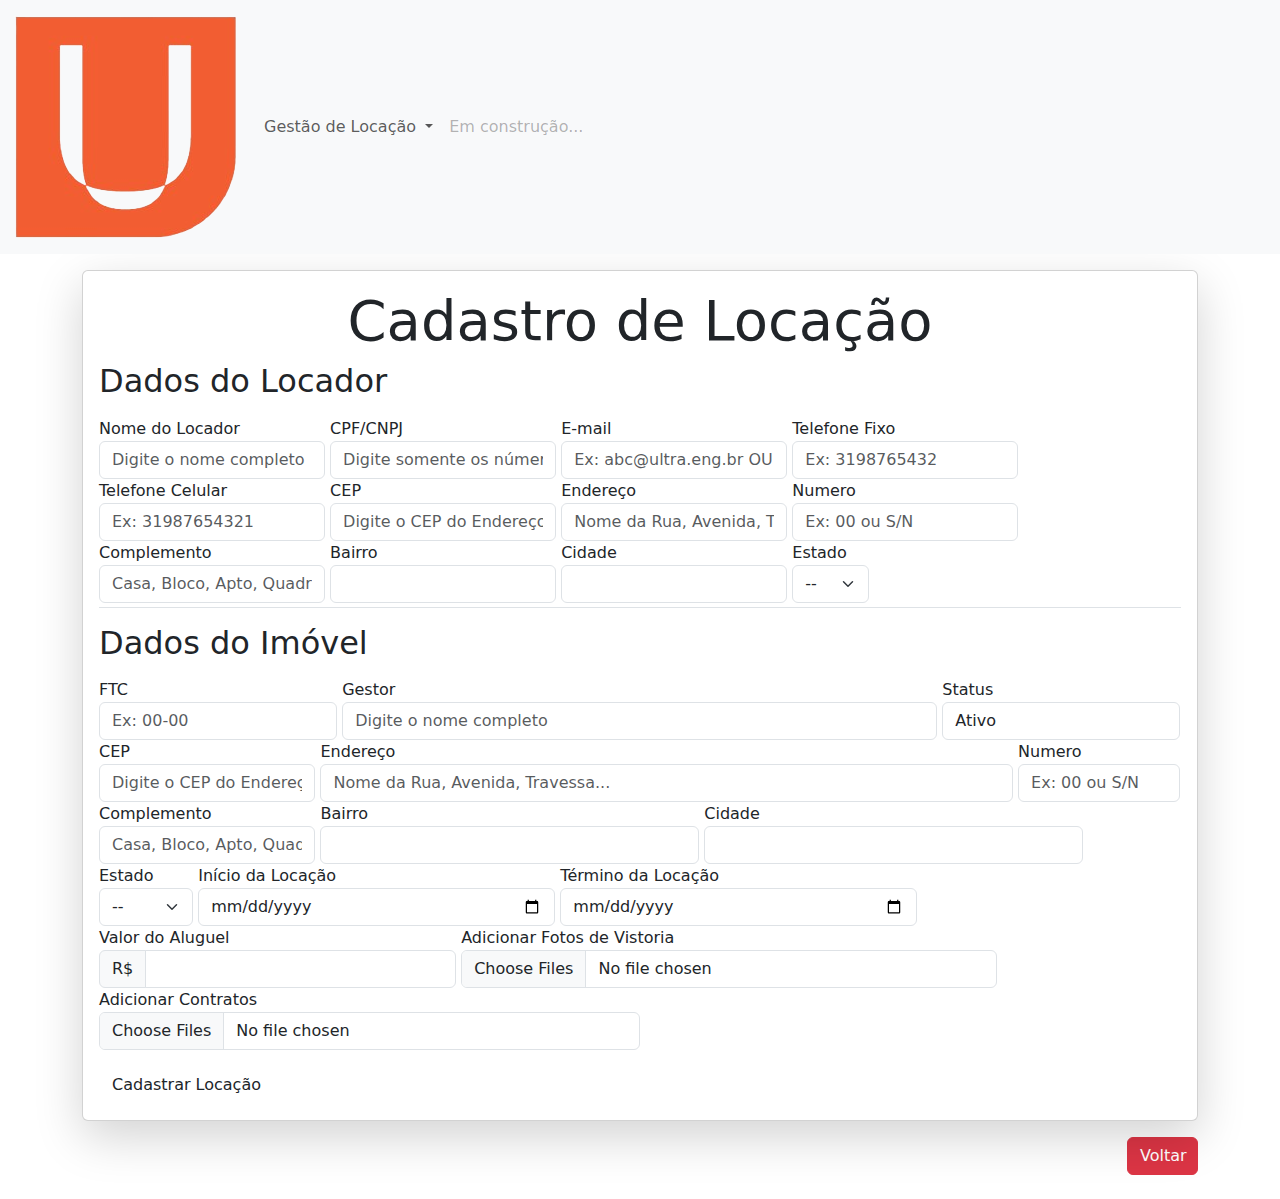
<file: cadastrar-locacao.html>
<!DOCTYPE html>
<html lang="pt-br">
<head>
  <meta charset="UTF-8">
  <meta name="viewport" content="width=device-width, initial-scale=1.0">
  <title>Controle de Locação - Inicio</title>

  <link rel="stylesheet" href="assets/css/cadastrar-locacao.css">
  <link href="https://cdn.jsdelivr.net/npm/bootstrap@5.3.3/dist/css/bootstrap.min.css" rel="stylesheet" integrity="sha384-QWTKZyjpPEjISv5WaRU9OFeRpok6YctnYmDr5pNlyT2bRjXh0JMhjY6hW+ALEwIH" crossorigin="anonymous">

</head>
<body class="page">
  <nav class="navbar navbar-expand-lg bg-body-tertiary sticky-top">
    <div class="container-fluid">
      <a class="navbar-brand" href="./index.html"><img src="./assets/img/navbar-logo.png" alt=""></a>
      <button class="navbar-toggler" type="button" data-bs-toggle="collapse" data-bs-target="#navbarSupportedContent" aria-controls="navbarSupportedContent" aria-expanded="false" aria-label="Toggle navigation">
        <span class="navbar-toggler-icon"></span>
      </button>
      <div class="collapse navbar-collapse" id="navbarSupportedContent">
        <ul class="navbar-nav me-auto mb-2 mb-lg-0">
          <li class="nav-item dropdown">
            <a class="nav-link dropdown-toggle" href="#" role="button" data-bs-toggle="dropdown" aria-expanded="false">
              Gestão de Locação
            </a>
            <ul class="dropdown-menu">
              <li><a class="dropdown-item" href="./controle-locacao.html">Início</a></li>
              <li><a class="dropdown-item" href="./visualizar-locacoes.html">Visualizar Locações</a></li>
              <li><a class="dropdown-item" href="./cadastrar-pessoa.html">Cadastro de Pessoas</a></li>
              <li><a class="dropdown-item" href="./cadastrar-endereco.html">Cadastro de Endereço</a></li>
              <li><a class="dropdown-item" href="./cadastrar-locacao.html">Cadastro de Locações</a></li>   
            </ul>
          </li>
          <li class="nav-item">
            <a class="nav-link disabled" aria-disabled="true">Em construção...</a>
          </li>
        </ul>
      </div>
    </div>
  </nav>

  <main class="container">
    <div class="row justify-content-center">
      <div class="col">
        <div class="card shadow-lg mt-3 mb-3">
          <div class="row">
            <div class="col-md-12">
              <div class="card-body">
                <h3 class="card-title text-center display-4">Cadastro de Locação</h3>
                <form action="">
                  <h2 class="mb-3">Dados do Locador</h2>
                  <div class="border-bottom pb-1">
                    <label id="nomeLocador" for="nomeLocador">
                      Nome do Locador
                      <input id="nomeLocador" class="form-control" type="text" placeholder="Digite o nome completo">
                    </label>
  
                    <label id="cpfCnpj" for="cpfCnpj">
                      CPF/CNPJ
                      <input id="cpfCnpj" class="form-control" type="text" placeholder="Digite somente os números">
                    </label>
                    
                    <label id="emailLocador" for="emailLocador">
                      E-mail
                      <input id="emailLocador" class="form-control" type="email" placeholder="Ex: abc@ultra.eng.br OU abc@gmail.com">
                    </label>

                    <label id="telefone1" for="telefone1">
                      Telefone Fixo
                      <input id="telefone1" class="form-control" type="text" placeholder="Ex: 3198765432">
                    </label>
  
                    <label id="telefone2" for="telefone2">
                      Telefone Celular
                      <input id="telefone2" class="form-control" type="text" placeholder="Ex: 31987654321">
                    </label>

                    <label id="cepLocador" for="cepLocador">
                      CEP
                      <input id="cepLocador" name="cepLocador" class="form-control" type="text" placeholder="Digite o CEP do Endereço">
                    </label>
                    
                    <label id="enderecoLocador" for="enderecoLocador">
                      Endereço
                      <input id="enderecoLocador" name="enderecoLocador" class="form-control" type="text" placeholder="Nome da Rua, Avenida, Travessa...">
                    </label>
  
                    <label id="numEndLocador" for="numEndLocador">
                      Numero
                      <input id="numEndLocador" name="numEndLocador" class="form-control" type="text" placeholder="Ex: 00 ou S/N">
                    </label>
  
                    <label id="compEndLocador" for="compEndLocador">
                      Complemento
                      <input id="compEndLocador" name="compEndLocador" class="form-control" type="text" placeholder="Casa, Bloco, Apto, Quadra, Lote...">
                    </label>
  
                    <label id="bairroLocador" for="bairroLocador">
                      Bairro
                      <input id="bairroLocador" name="bairro" class="form-control" type="text">
                    </label>
  
                    <label id="cidadeLocador" for="cidadeLocador">
                      Cidade
                      <input id="cidadeLocador" name="cidadeLocador"  class="form-control" type="text">
                    </label>
  
                    <label id="estadoLocador" for="estadoLocador">
                      Estado
                      <select class="form-select" id="UF" name="UF">
                        <option value="">--</option>
                        <option value="AC">AC</option>
                        <option value="AL">AL</option>
                        <option value="AP">AP</option>
                        <option value="AM">AM</option>
                        <option value="BA">BA</option>
                        <option value="CE">CE</option>
                        <option value="DF">DF</option>
                        <option value="ES">ES</option>
                        <option value="GO">GO</option>
                        <option value="MA">MA</option>
                        <option value="MG">MG</option>
                        <option value="MS">MS</option>
                        <option value="MT">MT</option>
                        <option value="PA">PA</option>
                        <option value="PB">PB</option>
                        <option value="PE">PE</option>
                        <option value="PI">PI</option>
                        <option value="PR">PR</option>
                        <option value="RJ">RJ</option>
                        <option value="RN">RN</option>
                        <option value="RO">RO</option>
                        <option value="RR">RR</option>
                        <option value="RS">RS</option>
                        <option value="SC">SC</option>                      
                        <option value="SP">SP</option>
                        <option value="SE">SE</option>
                        <option value="TO">TO</option>
                      </select>
                    </label>
                  </div>

                  <h2 class="my-3">Dados do Imóvel</h2>
                  <div class="mt-1">
                    <label id="ftc" for="ftc">
                      FTC
                      <input id="ftc" class="form-control" type="text" placeholder="Ex: 00-00">
                    </label>
  
                    <label id="gestor" for="gestor">
                      Gestor
                      <input id="gestor" class="form-control" type="text" placeholder="Digite o nome completo">
                    </label>
  
                    <label id="status" for="status">
                      Status
                      <select class="form-control" name="status" id="status">
                        <option value="ATIVO">Ativo</option>
                        <option value="ATIVO">Aditivo</option>
                        <option value="ATIVO">Pendente</option>
                        <option value="ATIVO">Em tramitação</option>
                      </select>                    
                    </label>
                    
                    <label id="cepLocacao" for="cepLocacao">
                      CEP
                      <input id="cepLocacao" name="cepLocacao" class="form-control" type="text" placeholder="Digite o CEP do Endereço">
                    </label>
                    
                    <label id="enderecoLocacao" for="enderecoLocacao">
                      Endereço
                      <input id="enderecoLocacao" name="enderecoLocacao" class="form-control" type="text" placeholder="Nome da Rua, Avenida, Travessa...">
                    </label>

                    <label id="numEndLocacao" for="numEndLocacao">
                      Numero
                      <input id="numEndLocacao" name="numEndLocacao" class="form-control" type="text" placeholder="Ex: 00 ou S/N">
                    </label>

                    <label id="compEndLocacao" for="compEndLocacao">
                      Complemento
                      <input id="compEndLocacao" name="compEndLocacao" class="form-control" type="text" placeholder="Casa, Bloco, Apto, Quadra, Lote...">
                    </label>

                    <label id="bairroLocacao" for="bairroLocacao">
                      Bairro
                      <input id="bairroLocacao" name="bairroLocacao" class="form-control" type="text">
                    </label>

                    <label id="cidadeLocacao" for="cidadeLocacao">
                      Cidade
                      <input id="cidadeLocacao" name="cidadeLocacao" class="form-control" type="text">
                    </label>

                    <label id="estadoLocacao" for="estadoLocacao">
                      Estado
                      <select class="form-select" id="UF" name="UF">
                        <option value="">--</option>
                        <option value="AC">AC</option>
                        <option value="AL">AL</option>
                        <option value="AP">AP</option>
                        <option value="AM">AM</option>
                        <option value="BA">BA</option>
                        <option value="CE">CE</option>
                        <option value="DF">DF</option>
                        <option value="ES">ES</option>
                        <option value="GO">GO</option>
                        <option value="MA">MA</option>
                        <option value="MG">MG</option>
                        <option value="MS">MS</option>
                        <option value="MT">MT</option>
                        <option value="PA">PA</option>
                        <option value="PB">PB</option>
                        <option value="PE">PE</option>
                        <option value="PI">PI</option>
                        <option value="PR">PR</option>
                        <option value="RJ">RJ</option>
                        <option value="RN">RN</option>
                        <option value="RO">RO</option>
                        <option value="RR">RR</option>
                        <option value="RS">RS</option>
                        <option value="SC">SC</option>                      
                        <option value="SP">SP</option>
                        <option value="SE">SE</option>
                        <option value="TO">TO</option>
                      </select>
                    </label>
  
                    <label id="inicioLocacao" for="inicioLocacao">
                      Início da Locação
                      <input id="inicioLocacao" class="form-control" type="date" placeholder="dd/mm/aaaa">
                    </label>
  
                    <label id="fimLocacao" for="fimLocacao">
                      Término da Locação
                      <input id="fimLocacao" class="form-control" type="date" placeholder="dd/mm/aaaa">
                    </label>
  
                    <label id="valorAluguel" for="valorAluguel">
                      Valor do Aluguel
                      <div class="input-group">
                        <span class="input-group-text">R$</span>
                        <input id="valorAluguel" class="form-control" type="text"  aria-label="Valor do Aluguel">
                      </div>
                    </label>
  
                    <label id="imagensLocacao" for="imagensLocacao">
                      Adicionar Fotos de Vistoria
                      <input class="form-control" type="file" name="imagensLocacao" id="imagensLocacao" multiple>
                    </label>
  
                    <label id="contratosLocacao" for="contratosLocacao">
                      Adicionar Contratos
                      <input class="form-control" type="file" name="contratosLocacao" id="contratosLocacao" multiple>
                    </label>
                  </div>
                  

                  <label class="d-flex mt-3" id="enviarLocacao" for="enviarLocacao">
                    <input class="btn btn-laranja" type="submit" value="Cadastrar Locação">
                  </label>
                </form>

              </div>
            </div>
          </div>
        </div>
      </div>
    </div>

    <div class="row justify-content-end">
      <div class="col-lg-1 col-md-2 col-sm-12 mb-4">
        <a href="./visualizar-locacoes.html" class="text-center btn btn-danger btn-modal w-100">Voltar</a>
      </div>
    </div>
    
  </main>
  

  <script src="https://cdn.jsdelivr.net/npm/bootstrap@5.3.3/dist/js/bootstrap.bundle.min.js" integrity="sha384-YvpcrYf0tY3lHB60NNkmXc5s9fDVZLESaAA55NDzOxhy9GkcIdslK1eN7N6jIeHz" crossorigin="anonymous"></script>
  
  <script src="assets/js/validarMoeda.js" defer></script>
</body>
</html>
</file>
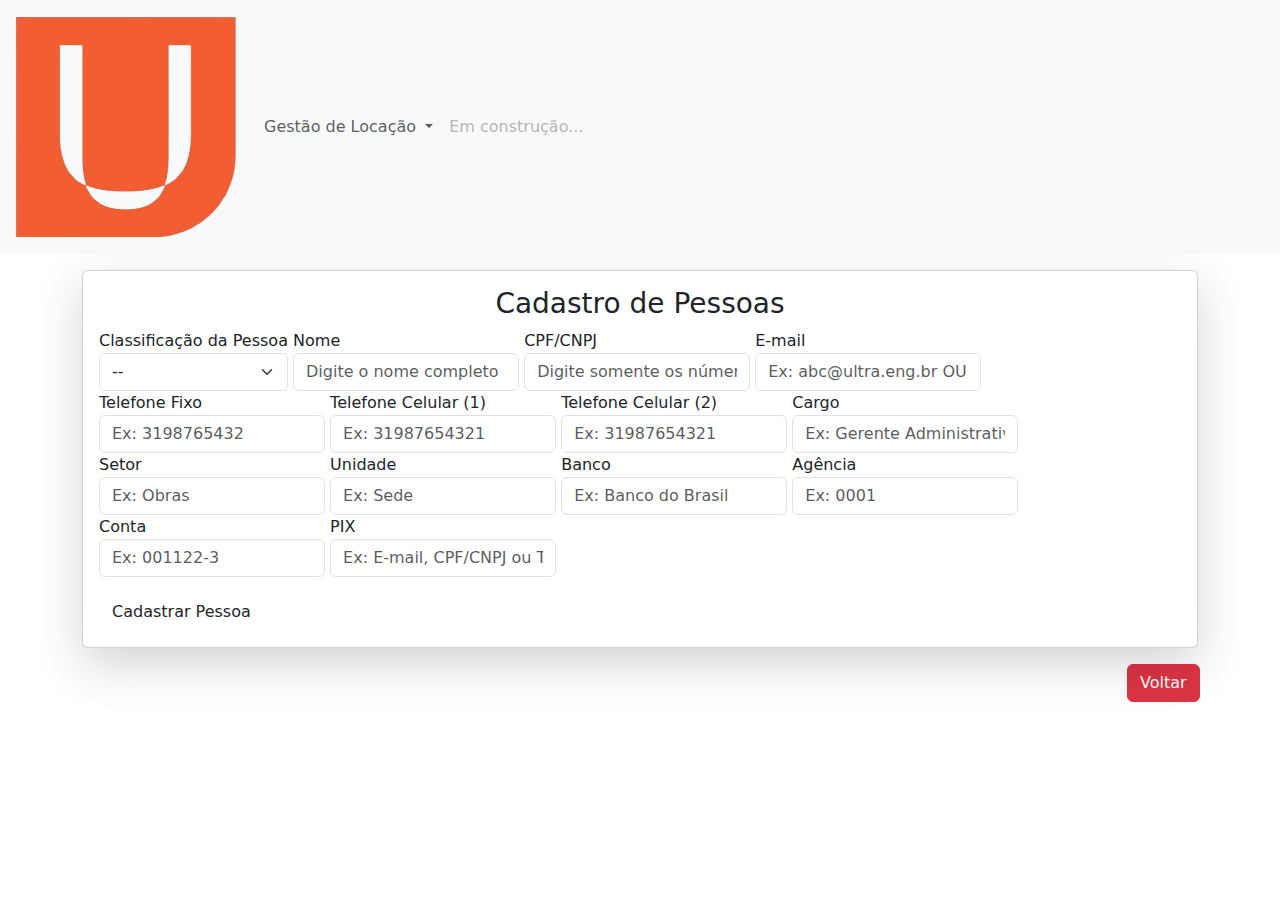
<file: cadastrar-pessoa.html>
<!DOCTYPE html>
<html lang="pt-br">
<head>
  <meta charset="UTF-8">
  <meta name="viewport" content="width=device-width, initial-scale=1.0">
  <title>Controle de Locação - Inicio</title>

  <link rel="stylesheet" href="assets/css/cadastrar-pessoa.css">
  <link href="https://cdn.jsdelivr.net/npm/bootstrap@5.3.3/dist/css/bootstrap.min.css" rel="stylesheet" integrity="sha384-QWTKZyjpPEjISv5WaRU9OFeRpok6YctnYmDr5pNlyT2bRjXh0JMhjY6hW+ALEwIH" crossorigin="anonymous">

</head>
<body class="page">
  <nav class="navbar navbar-expand-lg bg-body-tertiary sticky-top">
    <div class="container-fluid">
      <a class="navbar-brand" href="./index.html"><img src="./assets/img/navbar-logo.png" alt=""></a>
      <button class="navbar-toggler" type="button" data-bs-toggle="collapse" data-bs-target="#navbarSupportedContent" aria-controls="navbarSupportedContent" aria-expanded="false" aria-label="Toggle navigation">
        <span class="navbar-toggler-icon"></span>
      </button>
      <div class="collapse navbar-collapse" id="navbarSupportedContent">
        <ul class="navbar-nav me-auto mb-2 mb-lg-0">
          <li class="nav-item dropdown">
            <a class="nav-link dropdown-toggle" href="#" role="button" data-bs-toggle="dropdown" aria-expanded="false">
              Gestão de Locação
            </a>
            <ul class="dropdown-menu">
              <li><a class="dropdown-item" href="./controle-locacao.html">Início</a></li>
              <li><a class="dropdown-item" href="./visualizar-locacoes.html">Visualizar Locações</a></li>
              <li><a class="dropdown-item" href="./cadastrar-pessoa.html">Cadastro de Pessoas</a></li>
              <li><a class="dropdown-item" href="./cadastrar-endereco.html">Cadastro de Endereço</a></li>
              <li><a class="dropdown-item" href="./cadastrar-locacao.html">Cadastro de Locações</a></li>   
            </ul>
          </li>
          <li class="nav-item">
            <a class="nav-link disabled" aria-disabled="true">Em construção...</a>
          </li>
        </ul>
      </div>
    </div>
  </nav>

  <main class="container">
    <div class="row justify-content-center">
      <div class="col">
        <div class="card shadow-lg mt-3 mb-3">
          <div class="row">
            <div class="col-md-12">
              <div class="card-body">
                <h3 class="card-title text-center">Cadastro de Pessoas</h3>
                <form action="">
                  <label id="tipoPessoa" for="tipoPessoa">
                    Classificação da Pessoa
                    <select class="form-select" name="tipoPessoa" id="tipoPessoa">
                      <option selected>--</option>
                      <option value="alojado">Alojado</option>
                      <option value="gestor">Gestor</option>
                      <option value="locador">Locador</option>
                    </select>
                  </label>

                  <label id="nomePessoa" for="nomePessoa">
                    Nome
                    <input id="nomePessoa" class="form-control" type="text" placeholder="Digite o nome completo">
                  </label>

                  <label id="cpfCnpj" for="cpfCnpj">
                    CPF/CNPJ
                    <input id="cpfCnpj" class="form-control" type="text" placeholder="Digite somente os números">
                  </label>
                  
                  <label id="email" for="email">
                    E-mail
                    <input id="email" class="form-control" type="email" placeholder="Ex: abc@ultra.eng.br OU abc@gmail.com">
                  </label>

                  <label id="telefone1" for="telefone1">
                    Telefone Fixo
                    <input id="telefone1" class="form-control" type="text" placeholder="Ex: 3198765432">
                  </label>

                  <label id="telefone2" for="telefone1">
                    Telefone Celular (1)
                    <input id="telefone1" class="form-control" type="text" placeholder="Ex: 31987654321">
                  </label>

                  <label id="telefone3" for="telefone1">
                    Telefone Celular (2)
                    <input id="telefone1" class="form-control" type="text" placeholder="Ex: 31987654321">
                  </label>

                  <label id="cargo" for="cargo">
                    Cargo
                    <input id="cargo" class="form-control" type="text" placeholder="Ex: Gerente Administrativo">
                  </label>

                  <label id="setor" for="setor">
                    Setor
                    <input id="setor" class="form-control" type="text" placeholder="Ex: Obras">
                  </label>

                  <label id="unidade" for="unidade">
                    Unidade
                    <input id="unidade" class="form-control" type="text" placeholder="Ex: Sede">
                  </label>

                  <label id="bancoLocador" for="bancoLocador">
                    Banco
                    <input id="bancoLocador" class="form-control" type="text" placeholder="Ex: Banco do Brasil">
                  </label>

                  <label id="agenciaLocador" for="agenciaLocador">
                    Agência
                    <input id="agenciaLocador" class="form-control" type="text" placeholder="Ex: 0001">
                  </label>

                  <label id="contaLocador" for="contaLocador">
                    Conta
                    <input id="contaLocador" class="form-control" type="text" placeholder="Ex: 001122-3">
                  </label>

                  <label id="pixLocador" for="pixLocador">
                    PIX
                    <input id="pixLocador" class="form-control" type="text" placeholder="Ex: E-mail, CPF/CNPJ ou Telefone">
                  </label>

                  <label class="d-flex mt-3" id="enviarLocacao" for="enviarLocacao">
                    <input class="btn btn-laranja" type="submit" value="Cadastrar Pessoa">
                  </label>
                </form>

              </div>
            </div>
          </div>
        </div>
      </div>
    </div>

    <div class="row justify-content-end">
      <div class="col-md-1 col-sm-12 mb-4">
        <a href="./visualizar-locacoes.html" class="btn btn-danger btn-modal w-auto">Voltar</a>
      </div>
    </div>
    
  </main>
  

  <script src="https://cdn.jsdelivr.net/npm/bootstrap@5.3.3/dist/js/bootstrap.bundle.min.js" integrity="sha384-YvpcrYf0tY3lHB60NNkmXc5s9fDVZLESaAA55NDzOxhy9GkcIdslK1eN7N6jIeHz" crossorigin="anonymous"></script>
  
  <script src="assets/js/validarMoeda.js" defer></script>
</body>
</html>
</file>
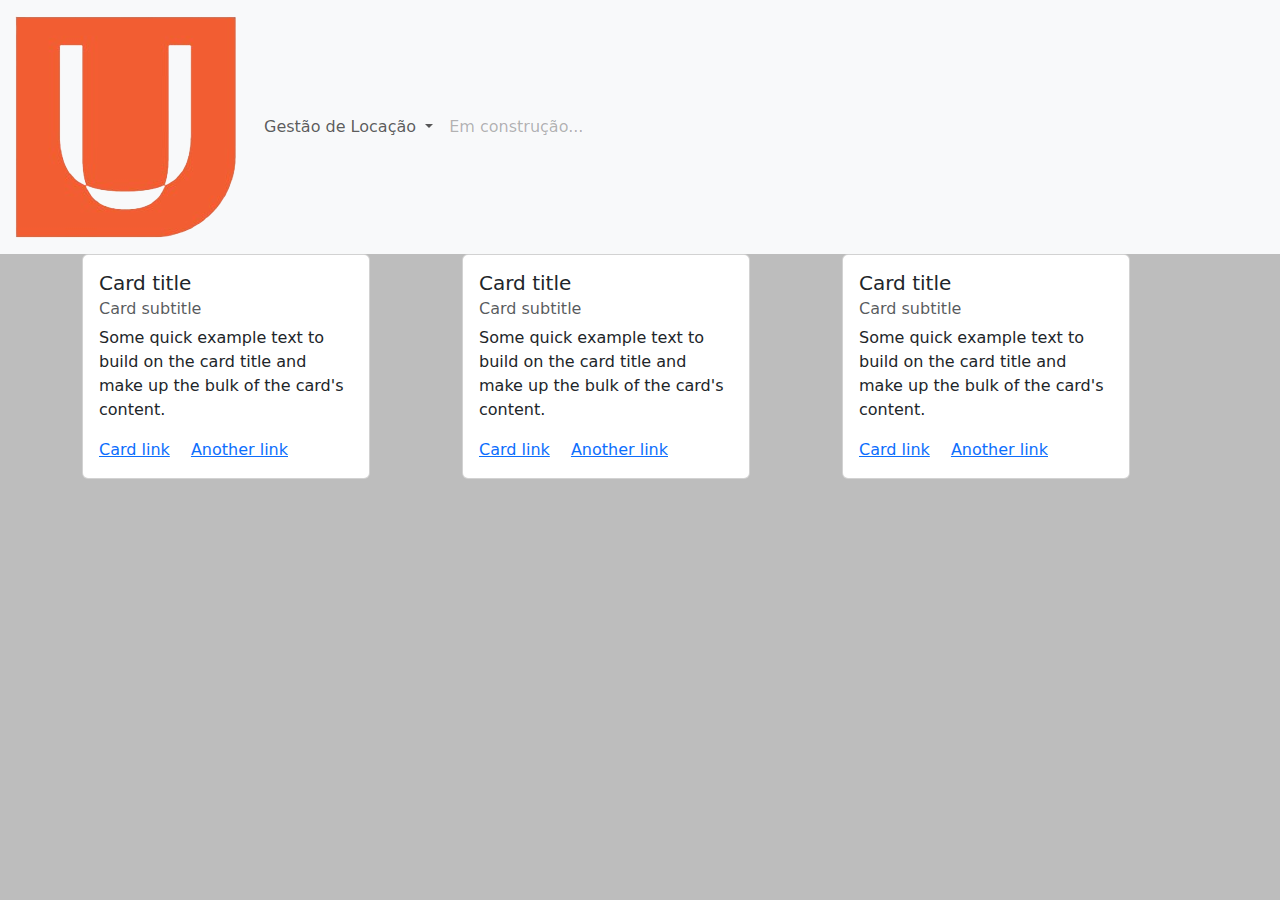
<file: controle-locacao.html>
<!DOCTYPE html>
<html lang="pt-br">
<head>
  <meta charset="UTF-8">
  <meta name="viewport" content="width=device-width, initial-scale=1.0">
  <title>Controle de Locação - Inicio</title>

  <link rel="stylesheet" href="assets/css/controle-locacao.css">
  <link href="https://cdn.jsdelivr.net/npm/bootstrap@5.3.3/dist/css/bootstrap.min.css" rel="stylesheet" integrity="sha384-QWTKZyjpPEjISv5WaRU9OFeRpok6YctnYmDr5pNlyT2bRjXh0JMhjY6hW+ALEwIH" crossorigin="anonymous">

</head>
<body class="page">
  <nav class="navbar navbar-expand-lg bg-body-tertiary sticky-top">
    <div class="container-fluid">
      <a class="navbar-brand" href="./index.html"><img src="./assets/img/navbar-logo.png" alt=""></a>
      <button class="navbar-toggler" type="button" data-bs-toggle="collapse" data-bs-target="#navbarSupportedContent" aria-controls="navbarSupportedContent" aria-expanded="false" aria-label="Toggle navigation">
        <span class="navbar-toggler-icon"></span>
      </button>
      <div class="collapse navbar-collapse" id="navbarSupportedContent">
        <ul class="navbar-nav me-auto mb-2 mb-lg-0">
          <li class="nav-item dropdown">
            <a class="nav-link dropdown-toggle" href="#" role="button" data-bs-toggle="dropdown" aria-expanded="false">
              Gestão de Locação
            </a>
            <ul class="dropdown-menu">
              <li><a class="dropdown-item" href="./controle-locacao.html">Início</a></li>
              <li><a class="dropdown-item" href="./visualizar-locacoes.html">Visualizar Locações</a></li>
              <li><a class="dropdown-item" href="./cadastrar-pessoa.html">Cadastro de Pessoas</a></li>
              <li><a class="dropdown-item" href="./cadastrar-endereco.html">Cadastro de Endereço</a></li>
              <li><a class="dropdown-item" href="./cadastrar-locacao.html">Cadastro de Locações</a></li>   
            </ul>
          </li>
          <li class="nav-item">
            <a class="nav-link disabled" aria-disabled="true">Em construção...</a>
          </li>
        </ul>
      </div>
    </div>
  </nav>

  <main class="container">
    <div class="row">
      <div class="col">
        <div class="card" style="width: 18rem;">
          <div class="card-body">
            <h5 class="card-title">Card title</h5>
            <h6 class="card-subtitle mb-2 text-body-secondary">Card subtitle</h6>
            <p class="card-text">Some quick example text to build on the card title and make up the bulk of the card's content.</p>
            <a href="#" class="card-link">Card link</a>
            <a href="#" class="card-link">Another link</a>
          </div>
        </div>
      </div>

      <div class="col">
        <div class="card" style="width: 18rem;">
          <div class="card-body">
            <h5 class="card-title">Card title</h5>
            <h6 class="card-subtitle mb-2 text-body-secondary">Card subtitle</h6>
            <p class="card-text">Some quick example text to build on the card title and make up the bulk of the card's content.</p>
            <a href="#" class="card-link">Card link</a>
            <a href="#" class="card-link">Another link</a>
          </div>
        </div>
      </div>
      
      <div class="col">
        <div class="card" style="width: 18rem;">
          <div class="card-body">
            <h5 class="card-title">Card title</h5>
            <h6 class="card-subtitle mb-2 text-body-secondary">Card subtitle</h6>
            <p class="card-text">Some quick example text to build on the card title and make up the bulk of the card's content.</p>
            <a href="#" class="card-link">Card link</a>
            <a href="#" class="card-link">Another link</a>
          </div>
        </div>
      </div>
    </div>
  </main>
  

  <script src="https://cdn.jsdelivr.net/npm/bootstrap@5.3.3/dist/js/bootstrap.bundle.min.js" integrity="sha384-YvpcrYf0tY3lHB60NNkmXc5s9fDVZLESaAA55NDzOxhy9GkcIdslK1eN7N6jIeHz" crossorigin="anonymous"></script>
</body>
</html>
</file>
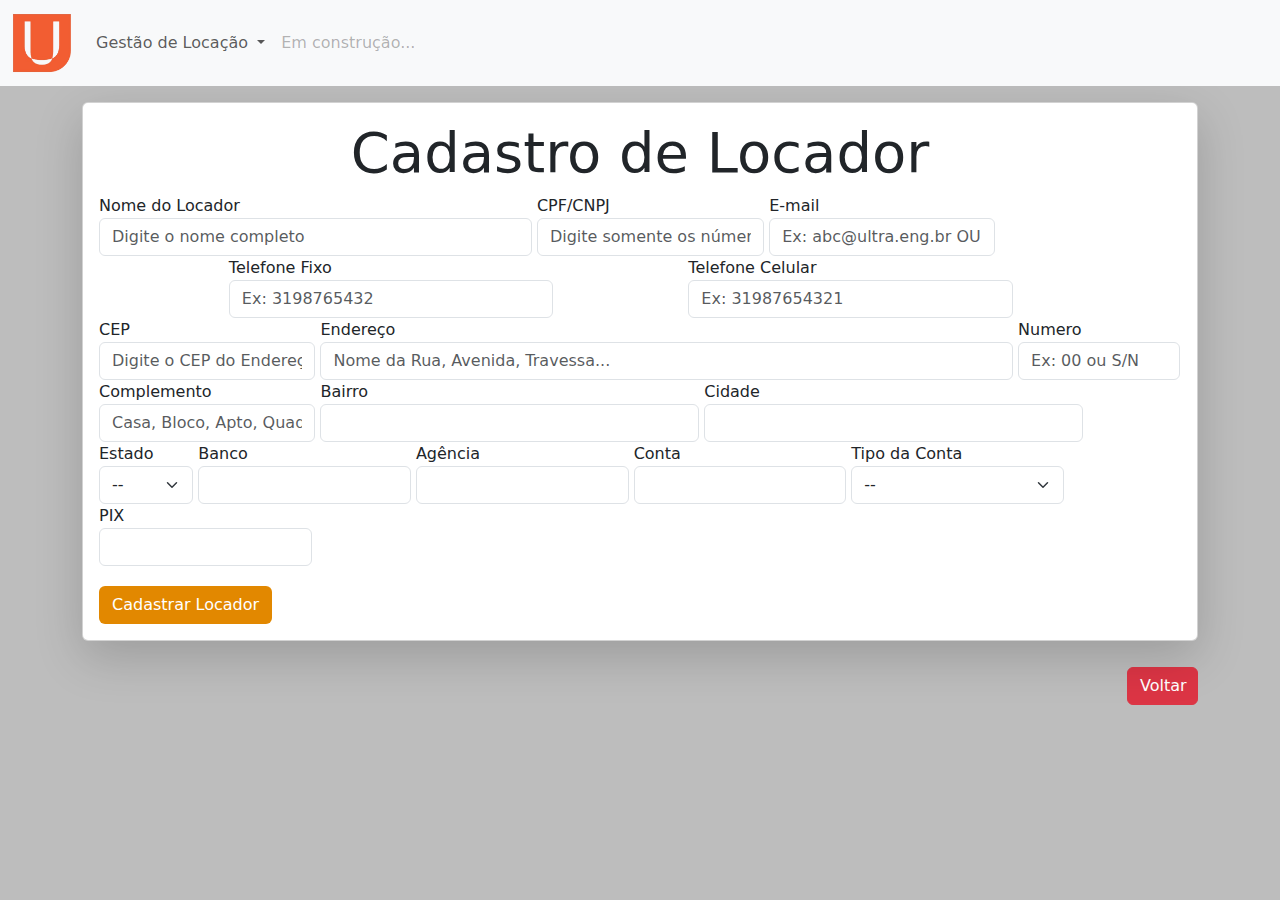
<file: form-cadastrar-locador.html>
<!DOCTYPE html>
<html lang="pt-br">
  <head>
    <meta charset="UTF-8" />
    <meta name="viewport" content="width=device-width, initial-scale=1.0" />
    <title>Controle de Locação - Inicio</title>

    <link rel="stylesheet" href="assets/css/padrao-paginas.css" />
    <link rel="stylesheet" href="assets/css/btn-custom.css" />
    <link rel="stylesheet" href="./assets/css/cadastrar-locador.css" />
    <link
      href="https://cdn.jsdelivr.net/npm/bootstrap@5.3.3/dist/css/bootstrap.min.css"
      rel="stylesheet"
      integrity="sha384-QWTKZyjpPEjISv5WaRU9OFeRpok6YctnYmDr5pNlyT2bRjXh0JMhjY6hW+ALEwIH"
      crossorigin="anonymous"
    />
  </head>
  <body class="page">
    <nav class="navbar navbar-expand-lg bg-body-tertiary sticky-top">
      <div class="container-fluid">
        <a class="navbar-brand" href="./index.php"
          ><img src="./assets/img/navbar-logo.png" alt=""
        /></a>
        <button
          class="navbar-toggler"
          type="button"
          data-bs-toggle="collapse"
          data-bs-target="#navbarSupportedContent"
          aria-controls="navbarSupportedContent"
          aria-expanded="false"
          aria-label="Toggle navigation"
        >
          <span class="navbar-toggler-icon"></span>
        </button>
        <div class="collapse navbar-collapse" id="navbarSupportedContent">
          <ul class="navbar-nav me-auto mb-2 mb-lg-0">
            <li class="nav-item dropdown">
              <a
                class="nav-link dropdown-toggle"
                href="#"
                role="button"
                data-bs-toggle="dropdown"
                aria-expanded="false"
              >
                Gestão de Locação
              </a>
              <ul class="dropdown-menu">
                <li>
                  <a class="dropdown-item" href="./controle-locacao.php"
                    >Início</a
                  >
                </li>
                <li>
                  <a class="dropdown-item" href="./visualizar-locacoes.php"
                    >Visualizar Locações</a
                  >
                </li>
                <li>
                  <a class="dropdown-item" href="./cadastrar-pessoa.php"
                    >Cadastro de Pessoas</a
                  >
                </li>
                <li>
                  <a class="dropdown-item" href="./cadastrar-locador.php"
                    >Cadastro de Locadores</a
                  >
                </li>
                <li>
                  <a class="dropdown-item" href="./cadastrar-locacao.php"
                    >Cadastro de Locações</a
                  >
                </li>
              </ul>
            </li>
            <li class="nav-item">
              <a class="nav-link disabled" aria-disabled="true"
                >Em construção...</a
              >
            </li>
          </ul>
        </div>
      </div>
    </nav>

    <main class="container">
      <div class="row justify-content-center">
        <div class="col">
          <div class="card shadow-lg mt-3 mb-3">
            <div class="row">
              <div class="col-md-12">
                <div class="card-body">
                  <h3 class="card-title text-center display-4">
                    Cadastro de Locador
                  </h3>
                  <form action="cadastrarLocador.php" method="post">
                    <div class="pb-1">
                      <label id="nomeLocador">
                        Nome do Locador
                        <input
                          id="nome"
                          name="nome"
                          class="form-control"
                          type="text"
                          placeholder="Digite o nome completo"
                        />
                      </label>

                      <label id="cpfCnpj">
                        CPF/CNPJ
                        <input
                          id="cpfCnpj"
                          name="cpfCnpj"
                          class="form-control"
                          type="text"
                          placeholder="Digite somente os números"
                        />
                      </label>

                      <label id="email">
                        E-mail
                        <input
                          id="email"
                          name="email"
                          class="form-control"
                          type="email"
                          placeholder="Ex: abc@ultra.eng.br OU abc@gmail.com"
                        />
                      </label>

                      <label id="telefone1">
                        Telefone Fixo
                        <input
                          id="telefone1"
                          name="telefone1"
                          class="form-control"
                          type="text"
                          placeholder="Ex: 3198765432"
                        />
                      </label>

                      <label id="telefone2">
                        Telefone Celular
                        <input
                          id="telefone2"
                          name="telefone2"
                          class="form-control"
                          type="text"
                          placeholder="Ex: 31987654321"
                        />
                      </label>

                      <label id="cepLocador">
                        CEP
                        <input
                          id="cep"
                          name="cep"
                          class="form-control"
                          type="text"
                          placeholder="Digite o CEP do Endereço"
                        />
                      </label>

                      <label id="enderecoLocador">
                        Endereço
                        <input
                          id="rua"
                          name="rua"
                          class="form-control"
                          type="text"
                          placeholder="Nome da Rua, Avenida, Travessa..."
                        />
                      </label>

                      <label id="numEndLocador">
                        Numero
                        <input
                          id="numero"
                          name="numero"
                          class="form-control"
                          type="text"
                          placeholder="Ex: 00 ou S/N"
                        />
                      </label>

                      <label id="compEndLocador">
                        Complemento
                        <input
                          id="complemento"
                          name="complemento"
                          class="form-control"
                          type="text"
                          placeholder="Casa, Bloco, Apto, Quadra, Lote..."
                        />
                      </label>

                      <label id="bairroLocador">
                        Bairro
                        <input
                          id="bairro"
                          name="bairro"
                          class="form-control"
                          type="text"
                        />
                      </label>

                      <label id="cidadeLocador">
                        Cidade
                        <input
                          id="cidade"
                          name="cidade"
                          class="form-control"
                          type="text"
                        />
                      </label>

                      <label id="estadoLocador">
                        Estado
                        <select class="form-select" id="uf" name="uf">
                          <option value="">--</option>
                          <option value="AC">AC</option>
                          <option value="AL">AL</option>
                          <option value="AP">AP</option>
                          <option value="AM">AM</option>
                          <option value="BA">BA</option>
                          <option value="CE">CE</option>
                          <option value="DF">DF</option>
                          <option value="ES">ES</option>
                          <option value="GO">GO</option>
                          <option value="MA">MA</option>
                          <option value="MG">MG</option>
                          <option value="MS">MS</option>
                          <option value="MT">MT</option>
                          <option value="PA">PA</option>
                          <option value="PB">PB</option>
                          <option value="PE">PE</option>
                          <option value="PI">PI</option>
                          <option value="PR">PR</option>
                          <option value="RJ">RJ</option>
                          <option value="RN">RN</option>
                          <option value="RO">RO</option>
                          <option value="RR">RR</option>
                          <option value="RS">RS</option>
                          <option value="SC">SC</option>
                          <option value="SP">SP</option>
                          <option value="SE">SE</option>
                          <option value="TO">TO</option>
                        </select>
                      </label>

                      <label id="bancoLocador">
                        Banco
                        <input
                          id="banco"
                          name="banco"
                          class="form-control"
                          type="text"
                        />
                      </label>
                      <label id="numAgenciaLocador">
                        Agência
                        <input
                          id="agencia"
                          name="agencia"
                          class="form-control"
                          type="text"
                        />
                      </label>
                      <label id="numContaBancoLocador">
                        Conta
                        <input
                          id="conta"
                          name="conta"
                          class="form-control"
                          type="text"
                        />
                      </label>
                      <label id="tipoContaBancoLocador">
                        Tipo da Conta
                        <select
                          class="form-select"
                          name="tipoConta"
                          id="tipoConta"
                        >
                          <option value="">--</option>
                          <option value="CONTA CORRENTE">Conta Corrente</option>
                          <option value="CONTA POUPANÇA">Conta Poupança</option>
                          <option value="CONTA DE PAGAMENTOS">
                            Conta de Pagamento
                          </option>
                        </select>
                      </label>
                      <label id="pixContaBancoLocador">
                        PIX
                        <input
                          id="pix"
                          name="pix"
                          class="form-control"
                          type="text"
                        />
                      </label>
                    </div>

                    <label class="d-flex mt-3" id="enviarLocacao">
                      <input
                        class="btn btn-laranja"
                        type="submit"
                        value="Cadastrar Locador"
                      />
                    </label>
                  </form>
                </div>
              </div>
            </div>
          </div>
        </div>
      </div>

      <div class="row justify-content-end">
        <div class="col-lg-1 col-md-2 col-sm-12 mb-4">
          <a
            href="./visualizar-locacoes.html"
            class="text-center btn btn-danger btn-modal w-100"
            >Voltar</a
          >
        </div>
      </div>
    </main>

    <script
      src="https://cdn.jsdelivr.net/npm/bootstrap@5.3.3/dist/js/bootstrap.bundle.min.js"
      integrity="sha384-YvpcrYf0tY3lHB60NNkmXc5s9fDVZLESaAA55NDzOxhy9GkcIdslK1eN7N6jIeHz"
      crossorigin="anonymous"
    ></script>
  </body>
</html>
</file>
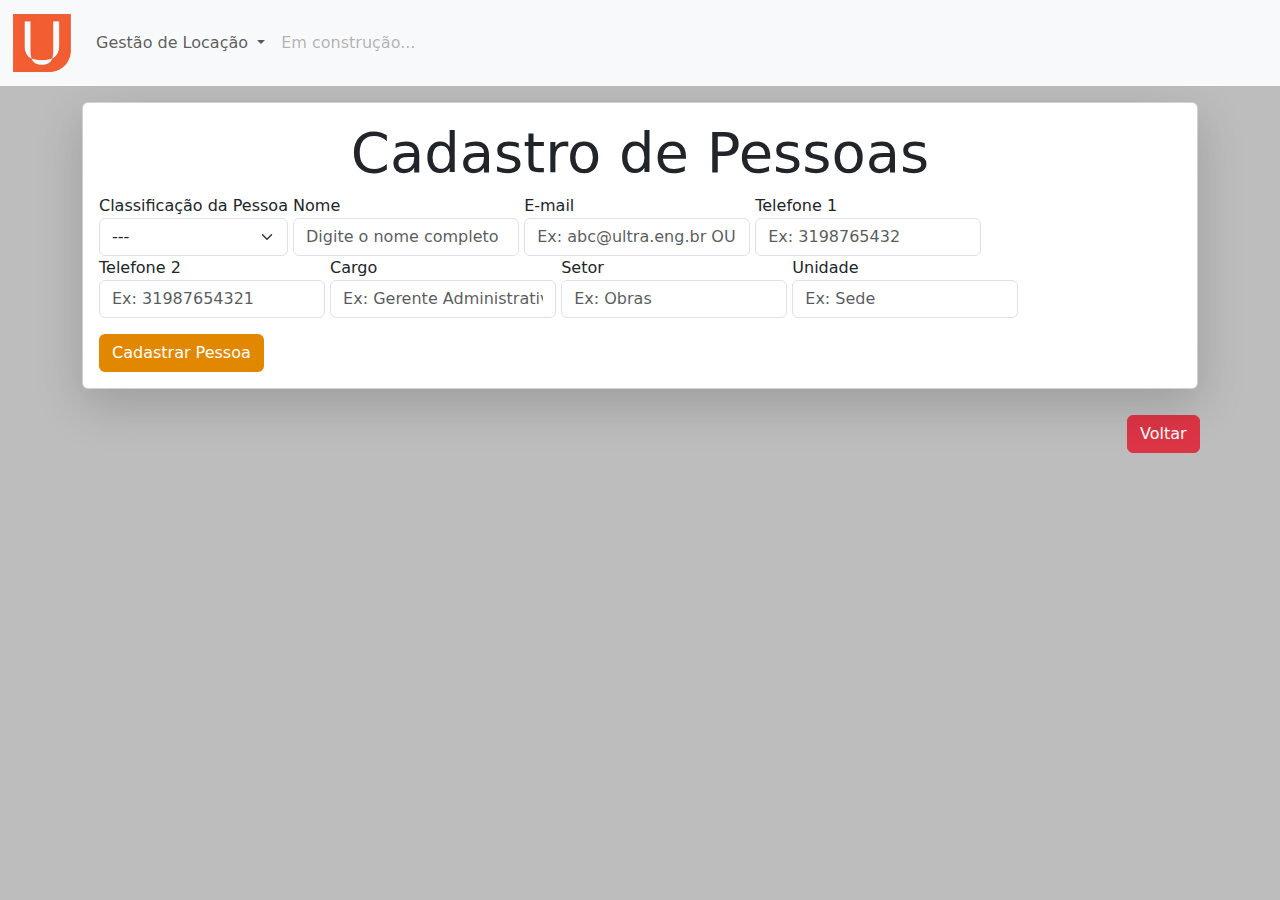
<file: form-cadastrar-pessoa.html>
<!DOCTYPE html>
<html lang="pt-br">
<head>
  <meta charset="UTF-8">
  <meta name="viewport" content="width=device-width, initial-scale=1.0">
  <title>Controle de Locação - Inicio</title>

  <link rel="stylesheet" href="assets/css/padrao-paginas.css">
  <link rel="stylesheet" href="assets/css/btn-custom.css">
  <link rel="stylesheet" href="assets/css/cadastrar-pessoa.css">
  <link href="https://cdn.jsdelivr.net/npm/bootstrap@5.3.3/dist/css/bootstrap.min.css" rel="stylesheet" integrity="sha384-QWTKZyjpPEjISv5WaRU9OFeRpok6YctnYmDr5pNlyT2bRjXh0JMhjY6hW+ALEwIH" crossorigin="anonymous">

</head>
<body class="page">
  <nav class="navbar navbar-expand-lg bg-body-tertiary sticky-top">
    <div class="container-fluid">
      <a class="navbar-brand" href="./index.php"><img src="./assets/img/navbar-logo.png" alt=""></a>
      <button class="navbar-toggler" type="button" data-bs-toggle="collapse" data-bs-target="#navbarSupportedContent" aria-controls="navbarSupportedContent" aria-expanded="false" aria-label="Toggle navigation">
        <span class="navbar-toggler-icon"></span>
      </button>
      <div class="collapse navbar-collapse" id="navbarSupportedContent">
        <ul class="navbar-nav me-auto mb-2 mb-lg-0">
          <li class="nav-item dropdown">
            <a class="nav-link dropdown-toggle" href="#" role="button" data-bs-toggle="dropdown" aria-expanded="false">
              Gestão de Locação
            </a>
            <ul class="dropdown-menu">
              <li><a class="dropdown-item" href="./controle-locacao.php">Início</a></li>
              <li><a class="dropdown-item" href="./visualizar-locacoes.php">Visualizar Locações</a></li>
              <li><a class="dropdown-item" href="./cadastrar-pessoa.php">Cadastro de Pessoas</a></li>
              <li><a class="dropdown-item" href="./cadastrar-locador.php">Cadastro de Locadores</a></li>
              <li><a class="dropdown-item" href="./cadastrar-locacao.php">Cadastro de Locações</a></li> 
            </ul>
          </li>
          <li class="nav-item">
            <a class="nav-link disabled" aria-disabled="true">Em construção...</a>
          </li>
        </ul>
      </div>
    </div>
  </nav>

  <main class="container">
    <div class="row justify-content-center">
      <div class="col">
        <div class="card shadow-lg mt-3 mb-3">
          <div class="row">
            <div class="col-md-12">
              <div class="card-body">
                <h3 class="card-title text-center display-4">Cadastro de Pessoas</h3>
                <form action="cadastrarPessoa.php" method="post">
                  <label id="tipoPessoa">
                    Classificação da Pessoa
                    <select class="form-select" name="tipoPessoa" id="tipoPessoa">
                      <option selected>---</option>
                      <option value="alojado">Alojado</option>
                      <option value="gestor">Gestor</option>
                    </select>
                  </label>

                  <label id="nomePessoa">
                    Nome
                    <input id="nome" name="nome" class="form-control" type="text" placeholder="Digite o nome completo">
                  </label>
                  
                  <label id="email">
                    E-mail
                    <input id="email" name="email" class="form-control" type="email" placeholder="Ex: abc@ultra.eng.br OU abc@gmail.com">
                  </label>

                  <label id="telefone1">
                    Telefone 1
                    <input id="telefone1" name="telefone1" class="form-control" type="text" placeholder="Ex: 3198765432">
                  </label>

                  <label id="telefone2">
                    Telefone 2
                    <input id="telefone2" name="telefone2" class="form-control" type="text" placeholder="Ex: 31987654321">
                  </label>

                  <label id="cargo">
                    Cargo
                    <input id="cargo" name="cargo" class="form-control" type="text" placeholder="Ex: Gerente Administrativo">
                  </label>

                  <label id="setor">
                    Setor
                    <input id="setor" name="setor" class="form-control" type="text" placeholder="Ex: Obras">
                  </label>

                  <label id="unidade">
                    Unidade
                    <input id="unidade" name="unidade" class="form-control" type="text" placeholder="Ex: Sede">
                  </label>

                  <label class="d-flex mt-3" id="enviar">
                    <input class="btn btn-laranja" type="submit" value="Cadastrar Pessoa">
                  </label>
                </form>
              </div>
            </div>
          </div>
        </div>
      </div>
    </div>
    <div class="row justify-content-end">
      <div class="col-md-1 col-sm-12 mb-4">
        <a href="./visualizar-locacoes.html" class="btn btn-danger btn-modal w-auto">Voltar</a>
      </div>
    </div>
  </main>
  

  <script src="https://cdn.jsdelivr.net/npm/bootstrap@5.3.3/dist/js/bootstrap.bundle.min.js" integrity="sha384-YvpcrYf0tY3lHB60NNkmXc5s9fDVZLESaAA55NDzOxhy9GkcIdslK1eN7N6jIeHz" crossorigin="anonymous"></script>
</body>
</html>
</file>
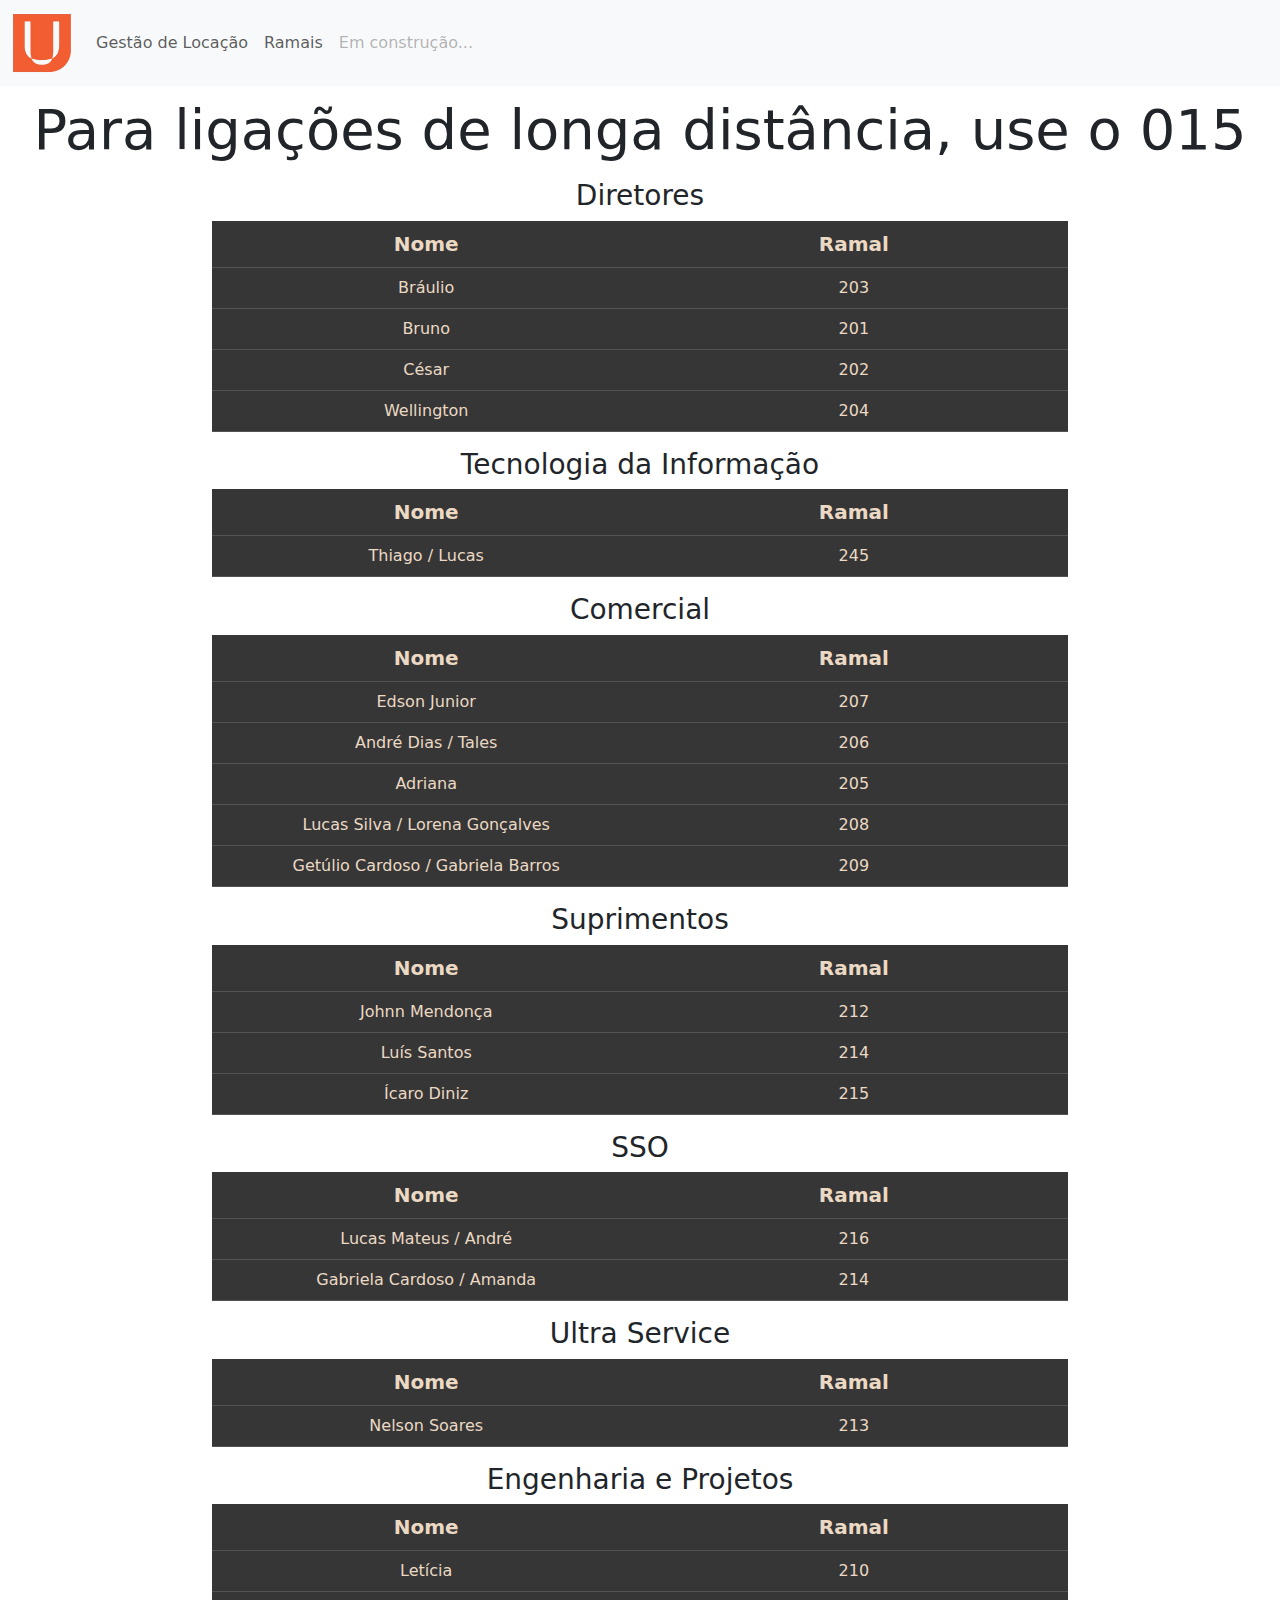
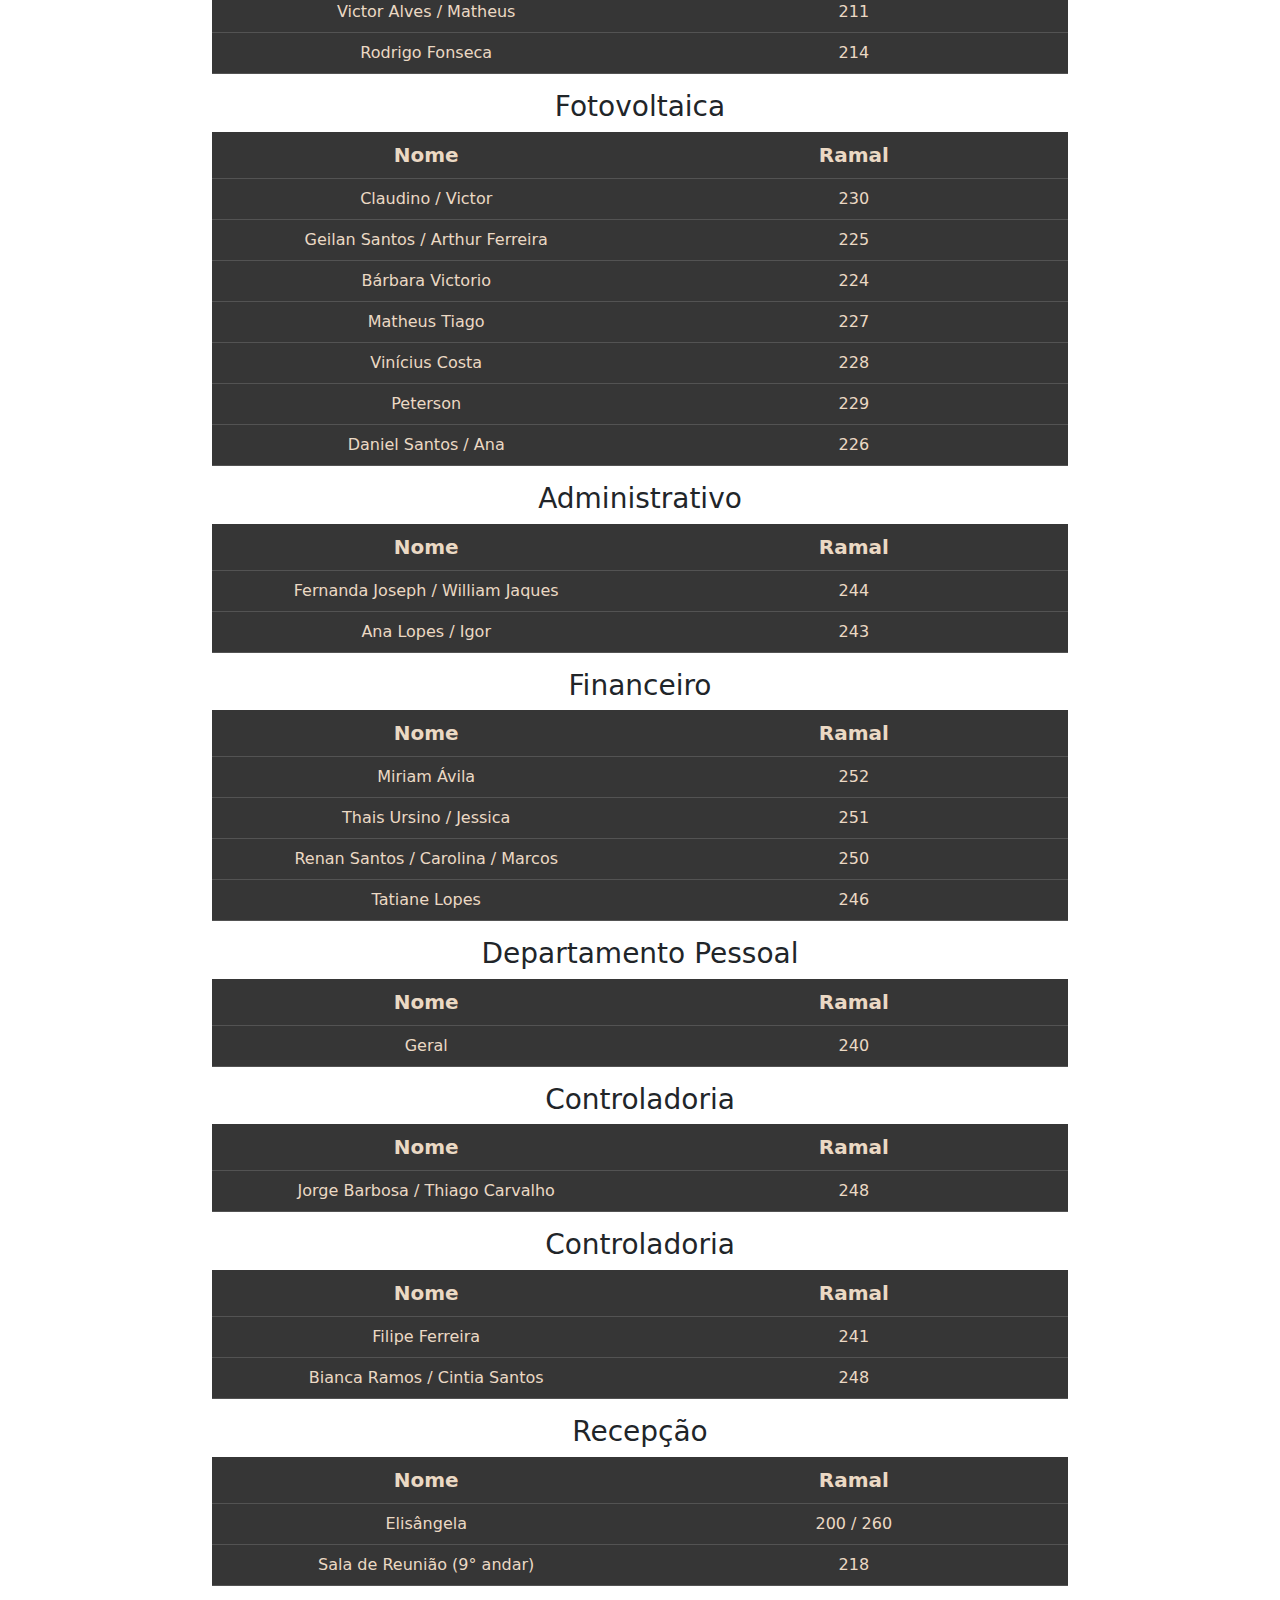
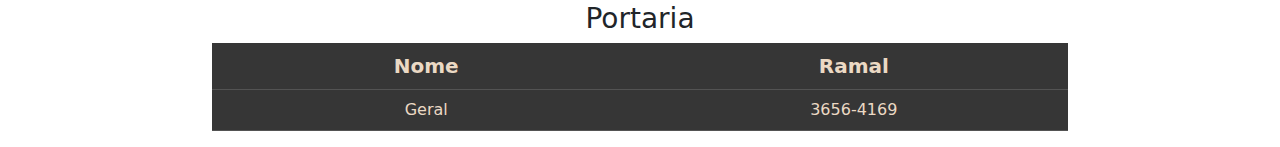
<file: ramais.html>
<!doctype html>
<html lang="pt-br">
  <head>
    <meta charset="utf-8">
    <meta name="viewport" content="width=device-width, initial-scale=1">
    <title>Ramais - Ultra Engenharia</title>
    <link href="https://cdn.jsdelivr.net/npm/bootstrap@5.3.3/dist/css/bootstrap.min.css" rel="stylesheet" integrity="sha384-QWTKZyjpPEjISv5WaRU9OFeRpok6YctnYmDr5pNlyT2bRjXh0JMhjY6hW+ALEwIH" crossorigin="anonymous">

    <link rel="stylesheet" href="assets/css/style.css">
    <link rel="stylesheet" href="assets/css/padrao-paginas.css">
  </head>
  <body>
    <nav class="navbar navbar-expand-lg bg-body-tertiary sticky-top">
      <div class="container-fluid">
        <a class="navbar-brand" href="./index.php"><img src="./assets/img/navbar-logo.png" alt=""></a>
        <button class="navbar-toggler" type="button" data-bs-toggle="collapse" data-bs-target="#navbarSupportedContent" aria-controls="navbarSupportedContent" aria-expanded="false" aria-label="Toggle navigation">
          <span class="navbar-toggler-icon"></span>
        </button>
        <div class="collapse navbar-collapse" id="navbarSupportedContent">
          <ul class="navbar-nav me-auto mb-2 mb-lg-0">
            <li class="nav-item">
              <a class="nav-link" href="./controle-locacao.php" role="button">
                Gestão de Locação
              </a>
            </li>
            <li class="nav-item">
              <a class="nav-link" href="./ramais.html" role="button">
                Ramais
              </a>
            </li>
            <li class="nav-item">
              <a class="nav-link disabled" aria-disabled="true">Em construção...</a>
            </li>
          </ul>
        </div>
      </div>
    </nav>

    <main class="container-fluid">
      <p class="display-4 text-center">Para ligações de longa distância, use o 015</p>

      <h3 class="text-center">Diretores</h3>
      <div class="container tabela">
        <table class="table">
          <tr class="text-center">
            <th>Nome</th>
            <th>Ramal</th>
          </tr>
          <tr class="text-center">
            <td>Bráulio</td>
            <td>203</td>
          </tr>
          <tr class="text-center">
            <td>Bruno</td>
            <td>201</td>
          </tr>
          <tr class="text-center">
            <td>César</td>
            <td>202</td>
          </tr>
          <tr class="text-center">
            <td>Wellington</td>
            <td>204</td>
          </tr>
        </table>
      </div>

      <h3 class="text-center">Tecnologia da Informação</h3>
      <div class="container tabela">
        <table class="table">
          <tr class="text-center">
            <th>Nome</th>
            <th>Ramal</th>
          </tr>
          <tr class="text-center">
            <td>Thiago / Lucas</td>
            <td>245</td>
          </tr>
        </table>
      </div>
      
      <h3 class="text-center">Comercial</h3>
      <div class="container tabela">
        <table class="table">
          <tr class="text-center">
            <th>Nome</th>
            <th>Ramal</th>
          </tr>
          <tr class="text-center">
            <td>Edson Junior</td>
            <td>207</td>
          </tr>
          <tr class="text-center">
            <td>André Dias / Tales</td>
            <td>206</td>
          </tr>
          <tr class="text-center">
            <td>Adriana</td>
            <td>205</td>
          </tr>
          <tr class="text-center">
            <td>Lucas Silva / Lorena Gonçalves</td>
            <td>208</td>
          </tr>
          <tr class="text-center">
            <td>Getúlio Cardoso / Gabriela Barros</td>
            <td>209</td>
          </tr>
        </table>
      </div>

      <h3 class="text-center">Suprimentos</h3>
      <div class="container tabela">
        <table class="table">
          <tr class="text-center">
            <th>Nome</th>
            <th>Ramal</th>
          </tr>
          <tr class="text-center">
            <td>Johnn Mendonça</td>
            <td>212</td>
          </tr>
          <tr class="text-center">
            <td>Luís Santos</td>
            <td>214</td>
          </tr>
          <tr class="text-center">
            <td>Ícaro Diniz</td>
            <td>215</td>
          </tr>
        </table>
      </div>

      <h3 class="text-center">SSO</h3>
      <div class="container tabela">
        <table class="table">
          <tr class="text-center">
            <th>Nome</th>
            <th>Ramal</th>
          </tr>
          <tr class="text-center">
            <td>Lucas Mateus / André</td>
            <td>216</td>
          </tr>
          <tr class="text-center">
            <td>Gabriela Cardoso / Amanda</td>
            <td>214</td>
          </tr>
        </table>
      </div>

      <h3 class="text-center">Ultra Service</h3>
      <div class="container tabela">
        <table class="table">
          <tr class="text-center">
            <th>Nome</th>
            <th>Ramal</th>
          </tr>
          <tr class="text-center">
            <td>Nelson Soares</td>
            <td>213</td>
          </tr>
        </table>
      </div>

      <h3 class="text-center">Engenharia e Projetos</h3>
      <div class="container tabela">
        <table class="table">
          <tr class="text-center">
            <th>Nome</th>
            <th>Ramal</th>
          </tr>
          <tr class="text-center">
            <td>Letícia</td>
            <td>210</td>
          </tr>
          <tr class="text-center">
            <td>Victor Alves / Matheus</td>
            <td>211</td>
          </tr>
          <tr class="text-center">
            <td>Rodrigo Fonseca</td>
            <td>214</td>
          </tr>
        </table>
      </div>

      <h3 class="text-center">Fotovoltaica</h3>
      <div class="container tabela">
        <table class="table">
          <tr class="text-center">
            <th>Nome</th>
            <th>Ramal</th>
          </tr>
          <tr class="text-center">
            <td>Claudino / Victor</td>
            <td>230</td>
          </tr>
          <tr class="text-center">
            <td>Geilan Santos / Arthur Ferreira</td>
            <td>225</td>
          </tr>
          <tr class="text-center">
            <td>Bárbara Victorio</td>
            <td>224</td>
          </tr>
          <tr class="text-center">
            <td>Matheus Tiago</td>
            <td>227</td>
          </tr>
          <tr class="text-center">
            <td>Vinícius Costa</td>
            <td>228</td>
          </tr>
          <tr class="text-center">
            <td>Peterson</td>
            <td>229</td>
          </tr>
          <tr class="text-center">
            <td>Daniel Santos / Ana</td>
            <td>226</td>
          </tr>
        </table>
      </div>

      <h3 class="text-center">Administrativo</h3>
      <div class="container tabela">
        <table class="table">
          <tr class="text-center">
            <th>Nome</th>
            <th>Ramal</th>
          </tr>
          <tr class="text-center">
            <td>Fernanda Joseph / William Jaques</td>
            <td>244</td>
          </tr>
          <tr class="text-center">
            <td>Ana Lopes / Igor</td>
            <td>243</td>
          </tr>
        </table>
      </div>

      <h3 class="text-center">Financeiro</h3>
      <div class="container tabela">
        <table class="table">
          <tr class="text-center">
            <th>Nome</th>
            <th>Ramal</th>
          </tr>
          <tr class="text-center">
            <td>Miriam Ávila</td>
            <td>252</td>
          </tr>
          <tr class="text-center">
            <td>Thais Ursino / Jessica</td>
            <td>251</td>
          </tr>
          <tr class="text-center">
            <td>Renan Santos / Carolina / Marcos</td>
            <td>250</td>
          </tr>
          <tr class="text-center">
            <td>Tatiane Lopes</td>
            <td>246</td>
          </tr>
        </table>
      </div>

      <h3 class="text-center">Departamento Pessoal</h3>
      <div class="container tabela">
        <table class="table">
          <tr class="text-center">
            <th>Nome</th>
            <th>Ramal</th>
          </tr>
          <tr class="text-center">
            <td>Geral</td>
            <td>240</td>
          </tr>
        </table>
      </div>

      <h3 class="text-center">Controladoria</h3>
      <div class="container tabela">
        <table class="table">
          <tr class="text-center">
            <th>Nome</th>
            <th>Ramal</th>
          </tr>
          <tr class="text-center">
            <td>Jorge Barbosa / Thiago Carvalho</td>
            <td>248</td>
          </tr>
        </table>
      </div>

      <h3 class="text-center">Controladoria</h3>
      <div class="container tabela">
        <table class="table">
          <tr class="text-center">
            <th>Nome</th>
            <th>Ramal</th>
          </tr>
          <tr class="text-center">
            <td>Filipe Ferreira</td>
            <td>241</td>
          </tr>
          <tr class="text-center">
            <td>Bianca Ramos / Cintia Santos</td>
            <td>248</td>
          </tr>
        </table>
      </div>

      <h3 class="text-center">Recepção</h3>
      <div class="container tabela">
        <table class="table">
          <tr class="text-center">
            <th>Nome</th>
            <th>Ramal</th>
          </tr>
          <tr class="text-center">
            <td>Elisângela</td>
            <td>200 / 260</td>
          </tr>
          <tr class="text-center">
            <td>Sala de Reunião (9° andar)</td>
            <td>218</td>
          </tr>
        </table>
      </div>

      <h3 class="text-center">Portaria</h3>
      <div class="container tabela">
        <table class="table">
          <tr class="text-center">
            <th>Nome</th>
            <th>Ramal</th>
          </tr>
          <tr class="text-center">
            <td>Geral</td>
            <td>3656-4169</td>
          </tr>
        </table>
      </div>
    </main>

    <script src="https://cdn.jsdelivr.net/npm/bootstrap@5.3.3/dist/js/bootstrap.bundle.min.js" integrity="sha384-YvpcrYf0tY3lHB60NNkmXc5s9fDVZLESaAA55NDzOxhy9GkcIdslK1eN7N6jIeHz" crossorigin="anonymous"></script>
  </body>
</html>
</file>
<file: assets/css/cadastrar-locacao.css>
@media (max-width: 576px) {
  .card {
    flex-direction: row;
  }
}

.img-container {
  display: flex;
  flex-direction: column;
  padding: 10px;
}

/*LABEL SIZES AND BREAKPOINTS*/

label#cepLocacao{width: 20%;}
label#enderecoLocacao{width: 64%;}
label#numEndLocacao{width: 15%;}
label#compEndLocacao{width: 20%;}
label#bairroLocacao{width: 35%;}
label#cidadeLocacao{width: 35%;}
label#estadoLocacao{width: 8.7%;}
label#ftc{width: 22%;}
label#gestor{width: 55%;}
label#status{width: 22%;}
label#inicioLocacao{width: 33%;}
label#fimLocacao{width: 33%;}
label#valorAluguel{width: 33%;}
label#imagensLocacao{width: 49.5%;}
label#contratosLocacao{width: 50%;}
label#enviarLocacao{width: 100%;}

@media (max-width: 576px) {
  label#cepLocacao, label#enderecoLocacao, label#numEndLocacao, label#compEndLocacao, label#bairroLocacao, label#cidadeLocacao, label#estadoLocacao,
  label#ftc, label#gestor, label#status, label#inicioLocacao,  label#fimLocacao,  label#valorAluguel,  label#imagensLocacao,  label#contratosLocacao,  label#enviarLocacao{
    width: 100%;
    margin-left: 0;
    margin-right: 0;
  }
}

@media (min-width: 577px) and (max-width: 992px) {
  label#cepLocacao, label#enderecoLocacao, label#numEndLocacao, label#compEndLocacao, label#bairroLocacao, label#cidadeLocacao, label#estadoLocacao,
  label#ftc, label#gestor, label#status, label#inicioLocacao,  label#fimLocacao,  label#valorAluguel,  label#imagensLocacao,  label#contratosLocacao,  label#enviarLocacao{
    width: 49.5%;
    margin-left: 0;
    margin-right: 0;
  }

  label#enviarLocacao {
    width: 100%;
  }
}

@media (min-width: 993px) and (max-width: 1199px) {
  label#cidadeLocacao{width: 34.8%;}
}
</file>
<file: assets/css/cadastrar-pessoa.css>
@media (max-width: 576px) {
  .card {
    flex-direction: row;
  }
}

.img-container {
  display: flex;
  flex-direction: column;
  padding: 10px;
}
</file>
<file: assets/css/controle-locacao.css>
* {
  margin: 0;
  padding: 0;
  box-sizing: border-box;
}

.page {
  background-color: rgb(189, 189, 189);
}
.menu a {
  width: 18rem;
}

.card {
  width: 25rem;
}

.card-text#piechart {
  margin: 0;
  padding: 0;
}
</file>
<file: assets/css/padrao-paginas.css>
* {
  margin: 0;
  padding: 0;
  box-sizing: border-box;
}

.page {
  background-color: rgb(189, 189, 189);
}

.navbar-brand img {
  width: 60px;
}

.infoUser {
  padding: 0.5rem 0.25rem;
}

.infoUser p {
  margin: 0;
}

.w-20 {
  width: 20%;
}

.w-10 {
  width: 10%;
}

.pdf-icon {
  width: 48px;
  height: 48px;
  background: url('../img/pdf.png') no-repeat center center;
  background-size: contain;
  margin: 0 auto;
}
.excel-icon {
  width: 48px;
  height: 48px;
  background: url('../img/xls.png') no-repeat center center;
  background-size: contain;
  margin: 0 auto;
}
.word-icon {
  width: 48px;
  height: 48px;
  background: url('../img/doc.png') no-repeat center center;
  background-size: contain;
  margin: 0 auto;
}

.linkAnexo {
  text-decoration: none;
  display: block;
  margin: 0 auto;
  color: black;
  &:hover{
    color: orange;
  }
}
</file>
<file: assets/css/btn-custom.css>
.btn-modal {
  margin-top: 10px;
}

.btn.btn-laranja {
  background-color: #e28800;
  color: white;
  &:hover {
    background-color: #c57600;
    color: white;
  }
}
</file>
<file: assets/css/cadastrar-locador.css>
@media (max-width: 576px) {
  .card {
    flex-direction: row;
  }
}

.img-container {
  display: flex;
  flex-direction: column;
  padding: 10px;
}

/*LABEL SIZES AND BREAKPOINTS*/


label#nomeLocador {width: 40%;}
label#cpfCnpj {width: 21%;}
label#emailLocador {width: 38%;}
label#telefone1 {width: 30%; margin-left: 12%; margin-right: 12%;}
label#telefone2 {width: 30%;}
label#cepLocador{width: 20%;}
label#enderecoLocador{width: 64%;}
label#numEndLocador{width: 15%;}
label#compEndLocador{width: 20%;}
label#bairroLocador{width: 35%;}
label#cidadeLocador{width: 35%;}
label#estadoLocador{width: 8.7%;}
label#bancoLocador, label#numAgenciaLocador, label#numContaBancoLocador, label#tipoContaBancoLocador, label#pixContaBancoLocador {width: 19.7%;}
label#enviarLocacao{width: 100%;}

@media (max-width: 576px) {
  label#nomeLocador,  label#cpfCnpj,  label#emailLocador ,  label#telefone1 ,  label#telefone2,  label#cepLocador, label#enderecoLocador, label#numEndLocador, label#compEndLocador, label#bairroLocador, label#cidadeLocador, label#estadoLocador, label#bancoLocador, label#numAgenciaLocador, label#numContaBancoLocador, label#tipoContaBancoLocador, label#pixContaBancoLocador,label#enviarLocacao{
    width: 100%;
    margin-left: 0;
    margin-right: 0;
  }
}

@media (min-width: 577px) and (max-width: 992px) {
  label#nomeLocador,  label#cpfCnpj,  label#emailLocador ,  label#telefone1 ,  label#telefone2,  label#cepLocador, label#enderecoLocador, label#numEndLocador, label#compEndLocador, label#bairroLocador, label#cidadeLocador, label#estadoLocador, label#bancoLocador, label#numAgenciaLocador, label#numContaBancoLocador, label#tipoContaBancoLocador, label#pixContaBancoLocador{
    width: 49.5%;
    margin-left: 0;
    margin-right: 0;
  }

  label#enviarLocacao {
    width: 100%;
  }
}

@media (min-width: 993px) and (max-width: 1199px) {
  label#cidadeLocador{width: 34.8%;}
  label#bancoLocador, label#numAgenciaLocador, label#numContaBancoLocador, label#tipoContaBancoLocador, label#pixContaBancoLocador {width: 19.6%;}
}

@media (min-width: 1200px) and (max-width: 1399px) {
  label#bancoLocador, label#numAgenciaLocador, label#numContaBancoLocador, label#tipoContaBancoLocador, label#pixContaBancoLocador {width: 19.65%;}
}
</file>
<file: assets/css/style.css>
:root {
  --cor-fonte: #363636;
  --cor-fundo-navbar: #EBD9C4;
  --cor-fundo-body: #dddbdb; 
}

main {
  margin-top: 10px;
}

.tabela {
  width: 70%;
  
}

.table th, .table td {
  background-color: var(--cor-fonte);
  color: var(--cor-fundo-navbar);
  width: 50%;
  border-color: #535353;
}

.table th {
  font-size: 20px; 
}
</file>
